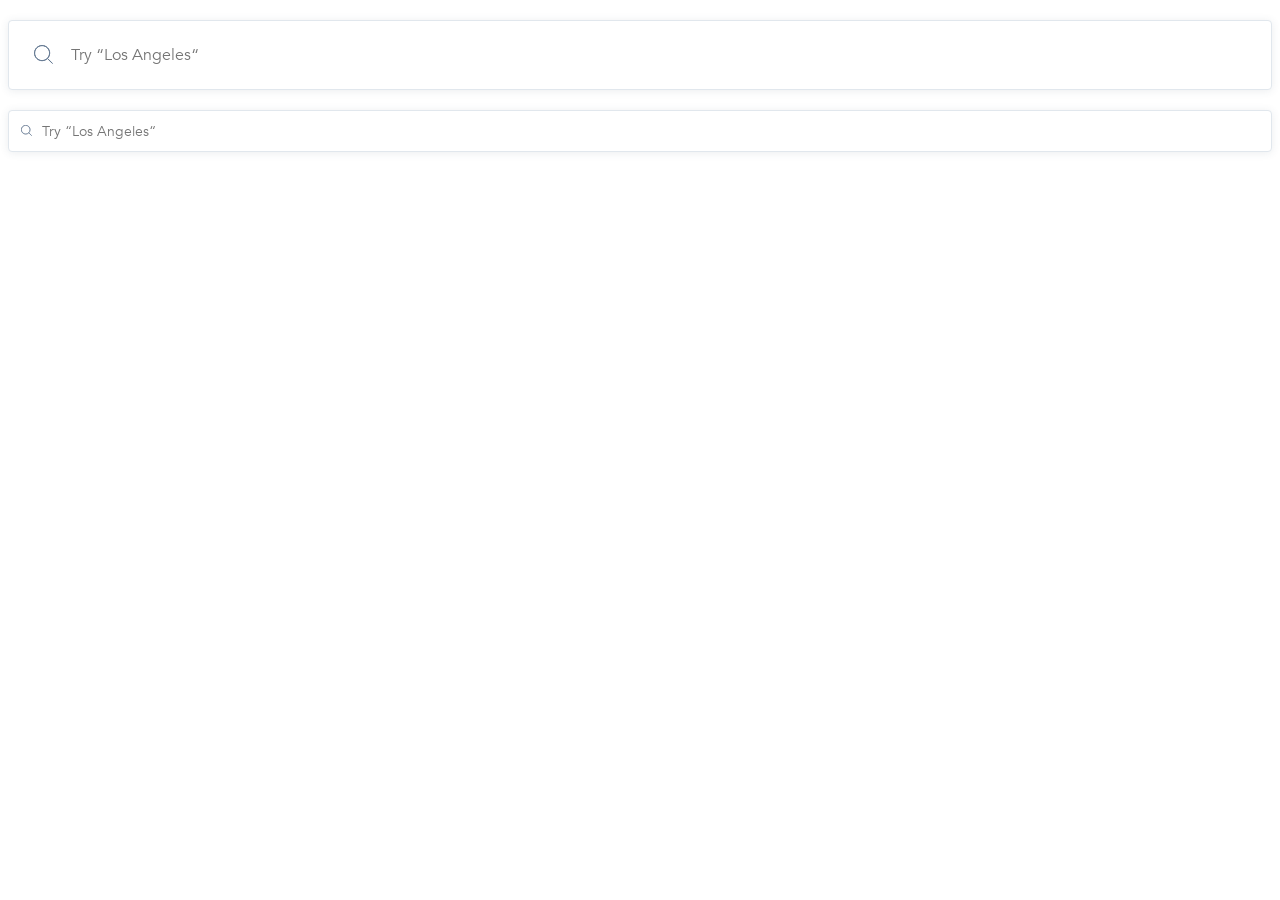
<file: index.html>
<!doctype html><html lang="en"><head><meta charset="utf-8"><meta name="viewport" content="width=device-width, user-scalable=no, initial-scale=1.0, maximum-scale=1.0, minimum-scale=1.0"><meta http-equiv="X-UA-Compatible" content="ie=edge"><title>Document</title><link rel="stylesheet" href="index.ffed2e1c.css"></head><body> <form id="search-big" class="searchbar" data-qa="big"> <input class="searchbar__input searchbar__input--large" type="text" data-qa="keypress" placeholder="Try “Los Angeles“"> </form> <form class="searchbar" data-qa="small"> <input class="searchbar__input searchbar__input--small" type="text" data-qa="hover" placeholder="Try “Los Angeles“"> </form> </body></html>
</file>
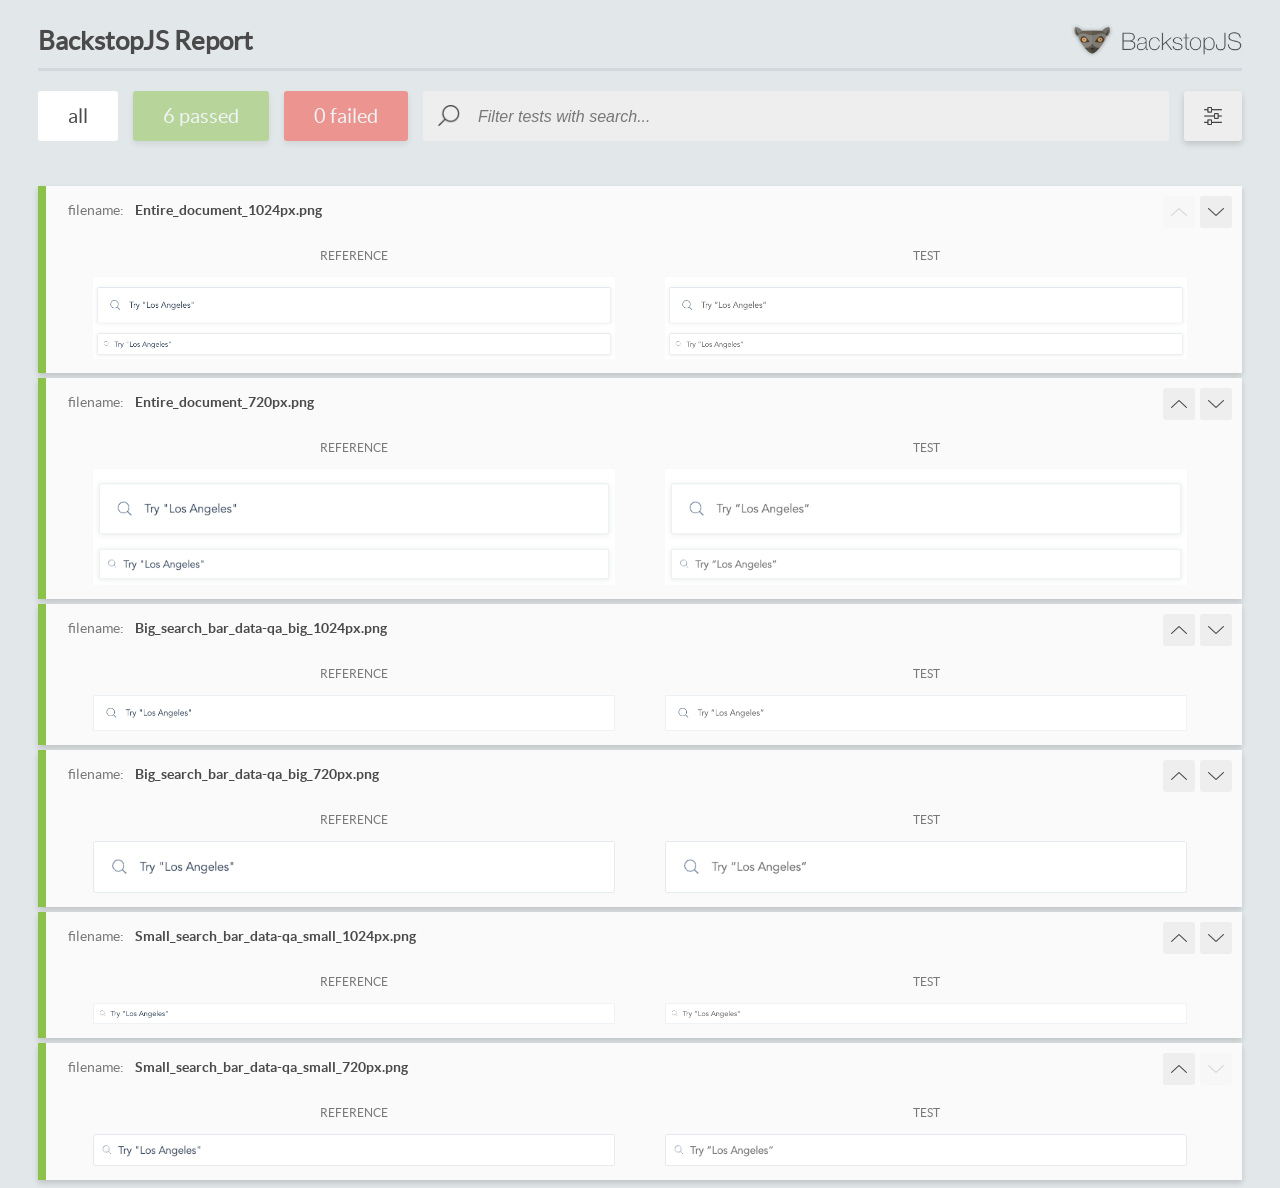
<file: report/html_report/index.html>
<!DOCTYPE html>
<html>
  <head>
    <meta charset="utf-8">
    <!-- Disable Cache -->
    <meta http-equiv="Cache-Control" content="no-cache, no-store, must-revalidate">
    <meta http-equiv="Pragma" content="no-cache">
    <meta http-equiv="Expires" content="0">

    <title>BackstopJS Report</title>

    <style>
      @font-face {
          font-family: 'latoregular';
          src: url('./assets/fonts/lato-regular-webfont.woff2') format('woff2'),
              url('./assets/fonts/lato-regular-webfont.woff') format('woff');
          font-weight: 400;
          font-style: normal;
      }
      @font-face {
          font-family: 'latobold';
          src: url('./assets/fonts/lato-bold-webfont.woff2') format('woff2'),
              url('./assets/fonts/lato-bold-webfont.woff') format('woff');
          font-weight: 700;
          font-style: normal;
      }

      .ReactModal__Body--open {
          overflow: hidden;
      }
      .ReactModal__Body--open .header {
        display: none;
      }

    </style>
  </head>
  <body style="background-color: #E2E7EA">
    <div id="root">

    </div>
    <script>
      function report (report) { // eslint-disable-line no-unused-vars
        window.tests = report;
      }
    </script>
    <script src="config.js"></script>
    <script src="index_bundle.js"></script>
  </body>
</html>
</file>
<file: index.ffed2e1c.css>
@font-face{font-family:Avenir;src:url(Avenir-Book.657c3568.ttf)format("truetype");font-weight:400;font-style:normal}@font-face{font-family:Avenir;src:url(Avenir-Heavy.01d9ab74.ttf)format("truetype");font-weight:900;font-style:normal}*{box-sizing:border-box}.searchbar{justify-content:20px;flex-direction:column;margin-top:20px;font-family:Avenir,sans-serif;font-style:normal;display:flex}.searchbar__input{color:#3d4e61;background-image:url(Search.ccd3c07b.svg);background-repeat:no-repeat;border:1px solid #e1e7ed;border-radius:4px;padding:0;font-family:Avenir,sans-serif;font-weight:300;box-shadow:0 1px 8px #3d4e611a}.searchbar__input:hover{box-shadow:0 3px 8px #3d4e6133}.searchbar__input:focus{text-shadow:0 4px 4px #00000040;font-weight:900}.searchbar__input--large{background-position:25px 24px;height:70px;padding-left:62px;font-size:16px;line-height:16px}.searchbar__input--small{background-position:12px 14px;background-size:11px;height:42px;padding-left:33px;font-size:14px;line-height:14px}
/*# sourceMappingURL=index.ffed2e1c.css.map */
</file>
